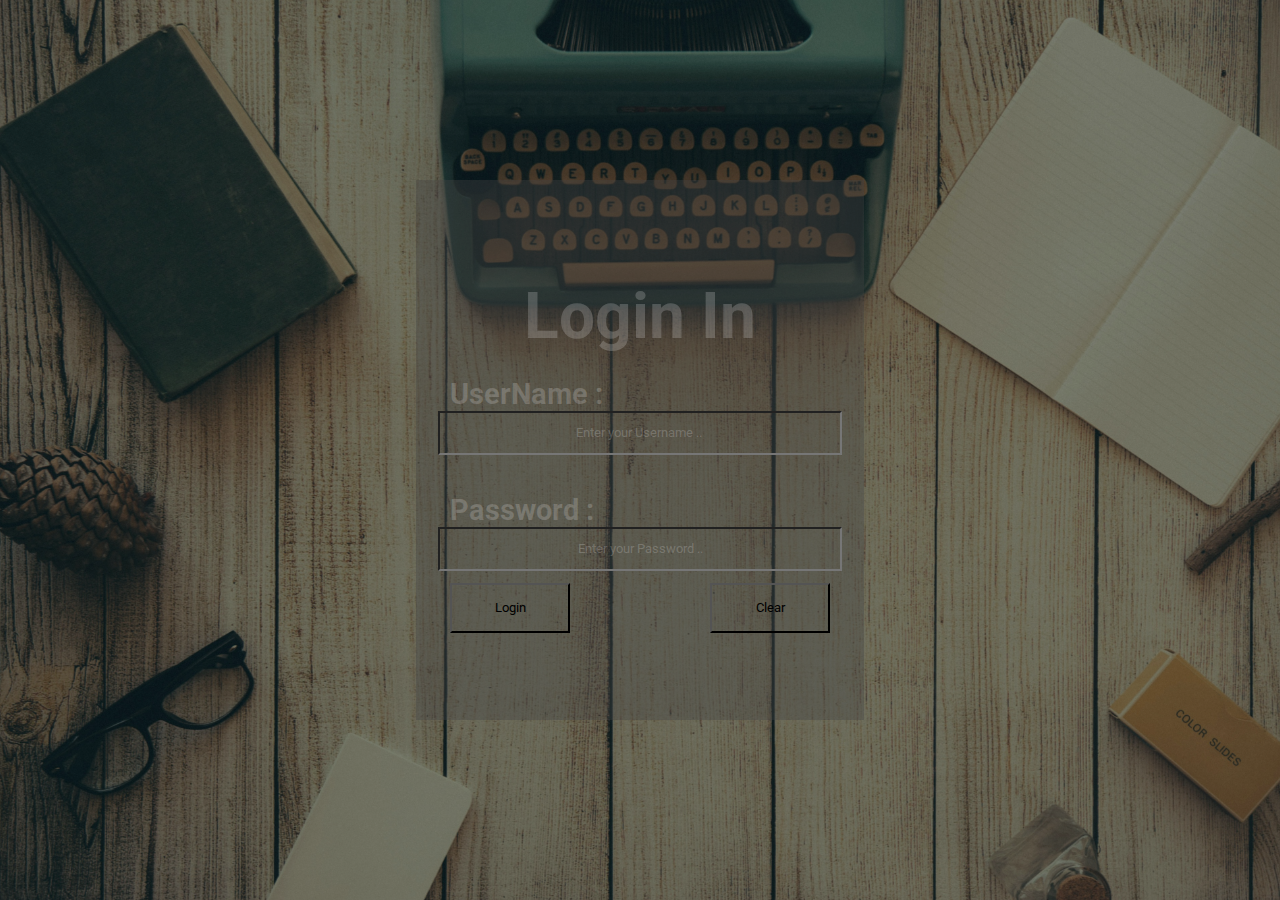
<file: index.html>
<!DOCTYPE html>
<html lang="en">

<head>
    <meta charset="UTF-8">
    <meta name="viewport" content="width=device-width, initial-scale=1.0">
    <title>Login System</title>
    <link rel="preconnect" href="https://fonts.googleapis.com">
    <link rel="preconnect" href="https://fonts.gstatic.com" crossorigin>
    <link
        href="https://fonts.googleapis.com/css2?family=Roboto:ital,wght@0,100;0,300;0,400;0,500;0,700;0,900;1,100;1,300;1,400;1,500;1,700;1,900&display=swap"
        rel="stylesheet">
    <style>
        * {
            margin: 0;
            padding: 0;
            font-family: "Roboto", sans-serif;
        }

        .container {
            height: 100vh;
            display: flex;
            justify-content: center;
            align-items: center;

        }

        .container::before {
            content: '';
            position: absolute;
            height: 100vh;
            width: 100vw;
            background: url('login2.jpg') no-repeat center/cover;
            filter: brightness(50%);
            z-index: -1;

        }

        .login {
            width: 35vw;
            height: 60vh;
            background-color: rgba(67, 67, 67, 0.386);
            display: flex;
            flex-direction: column;
            align-items: center;
            justify-content: center;


        }
        .login:hover{
            padding: 20px;
            border-radius: 23px;
            background-color: rgba(32, 31, 31, 0.963) ;
            transition: 1.1s;
            input{
                background-color: rgba(255, 255, 255, 0.381);
                transition: 2s;

            }
            ::placeholder{
                color: rgb(21, 21, 21);
            }
            .title , label , ::placeholder{
                color: rgba(223, 218, 218, 0.848);
                transition: 1.1s;
            }
            
        }

        .title {
            font-size: 4rem;
            color: rgba(212, 210, 210, 0.247);
            padding: 23px;
        }

        label {
            color: rgba(212, 210, 210, 0.247);;
            font-size: 1.8rem;
            padding: 12px;
            font-weight: bold;
        }

        .box {
            background-color: transparent;
            width: 400px;
            height: 40px;

        }
        ::placeholder{
            color: rgba(212, 210, 210, 0.247);
            text-align: center;
        }
        #submit{
            margin: 12px;
            width: 120px;
            height: 50px;
            background-color: transparent;
            color: black;
        }
        #submit:hover{
            background-color: rgba(3, 53, 3, 0.922);
            color: white;
        }
        #clear{
            float: right;
            margin: 12px;
            width: 120px;
            height: 50px;
            background-color: transparent;
            color: black;
        }
        #clear:hover{
            background-color: rgba(124, 5, 5, 0.862);
            color: white;
        }
    </style>
</head>

<body>
    <div class="container">
        <div class="login">
            <h1 class="title">Login In</h1>
            <form action="">
                <label for="user">UserName : </label><br>
                <input class="box" type="text" name="user" id="user" placeholder="Enter your Username .. " required><br><br><br>
                <label for="pass">Password : </label><br>
                <input class="box" type="password" name="pass" id="pass" placeholder="Enter your Password .." required><br>
                <button id="submit">Login</button>
                <button id="clear"> Clear</button>
            </form>
        </div>
    </div>



    <script>
        // Get references to the input fields and buttons
        
        let submitButton = document.getElementById("submit");
        let clearButton = document.getElementById("clear");
    
        // Add event listener to the submit button
        submitButton.addEventListener("click", function(event) {
            event.preventDefault(); // Prevent form submission
    
            // Get the values entered by the user
            let username = document.getElementById("user").value;
            let password = document.getElementById("pass").value;
    
            // Check if the username and password are correct
            if (username === "pratham" && password === "123") {
                // Redirect to form2.html
                window.location.href = "main.html";
            } else {
                // Display an alert message for incorrect credentials
                alert("Incorrect username or password!");
            }
        });
    
        // Add event listener to the clear button
        clearButton.addEventListener("click", function(event) {
            event.preventDefault(); // Prevent form submission
    
            // Clear the input fields
            userField.value = "";
            passField.value = "";
        });
    </script>
    
</body>

</html>
</file>
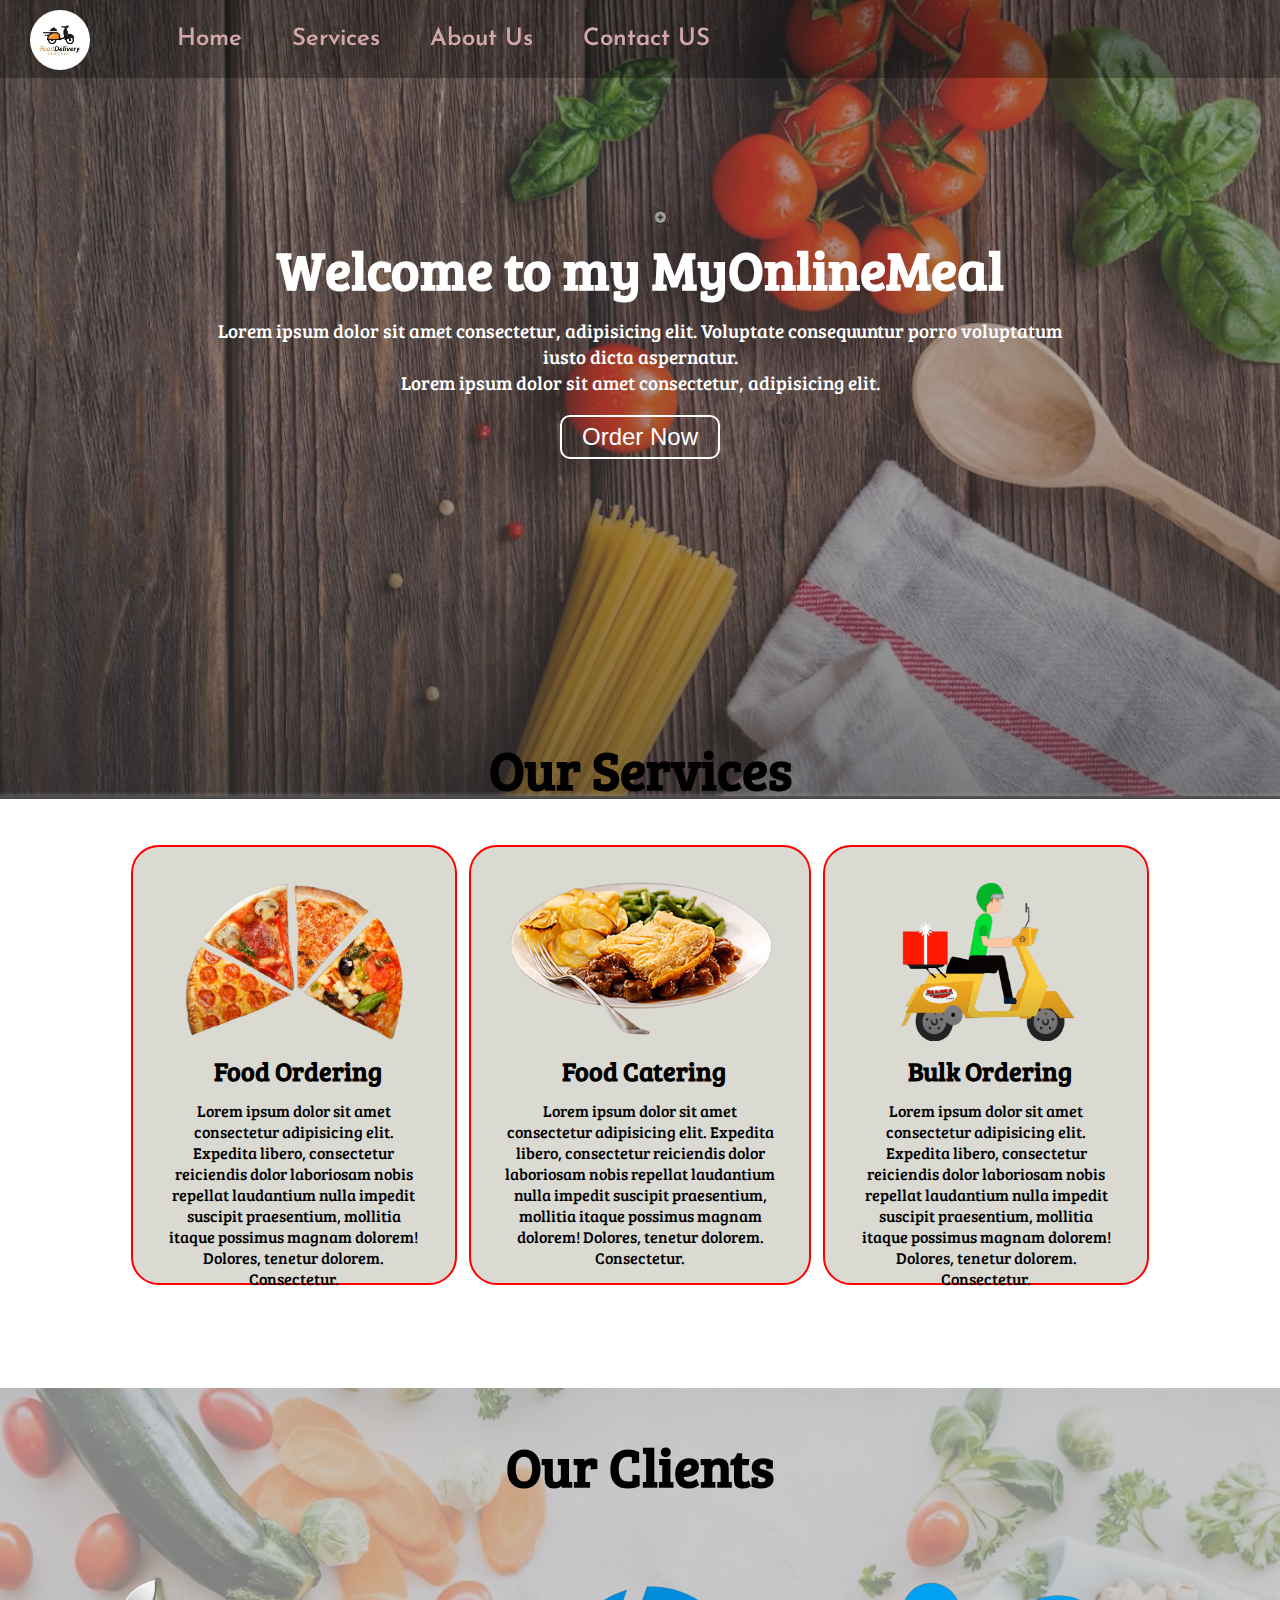
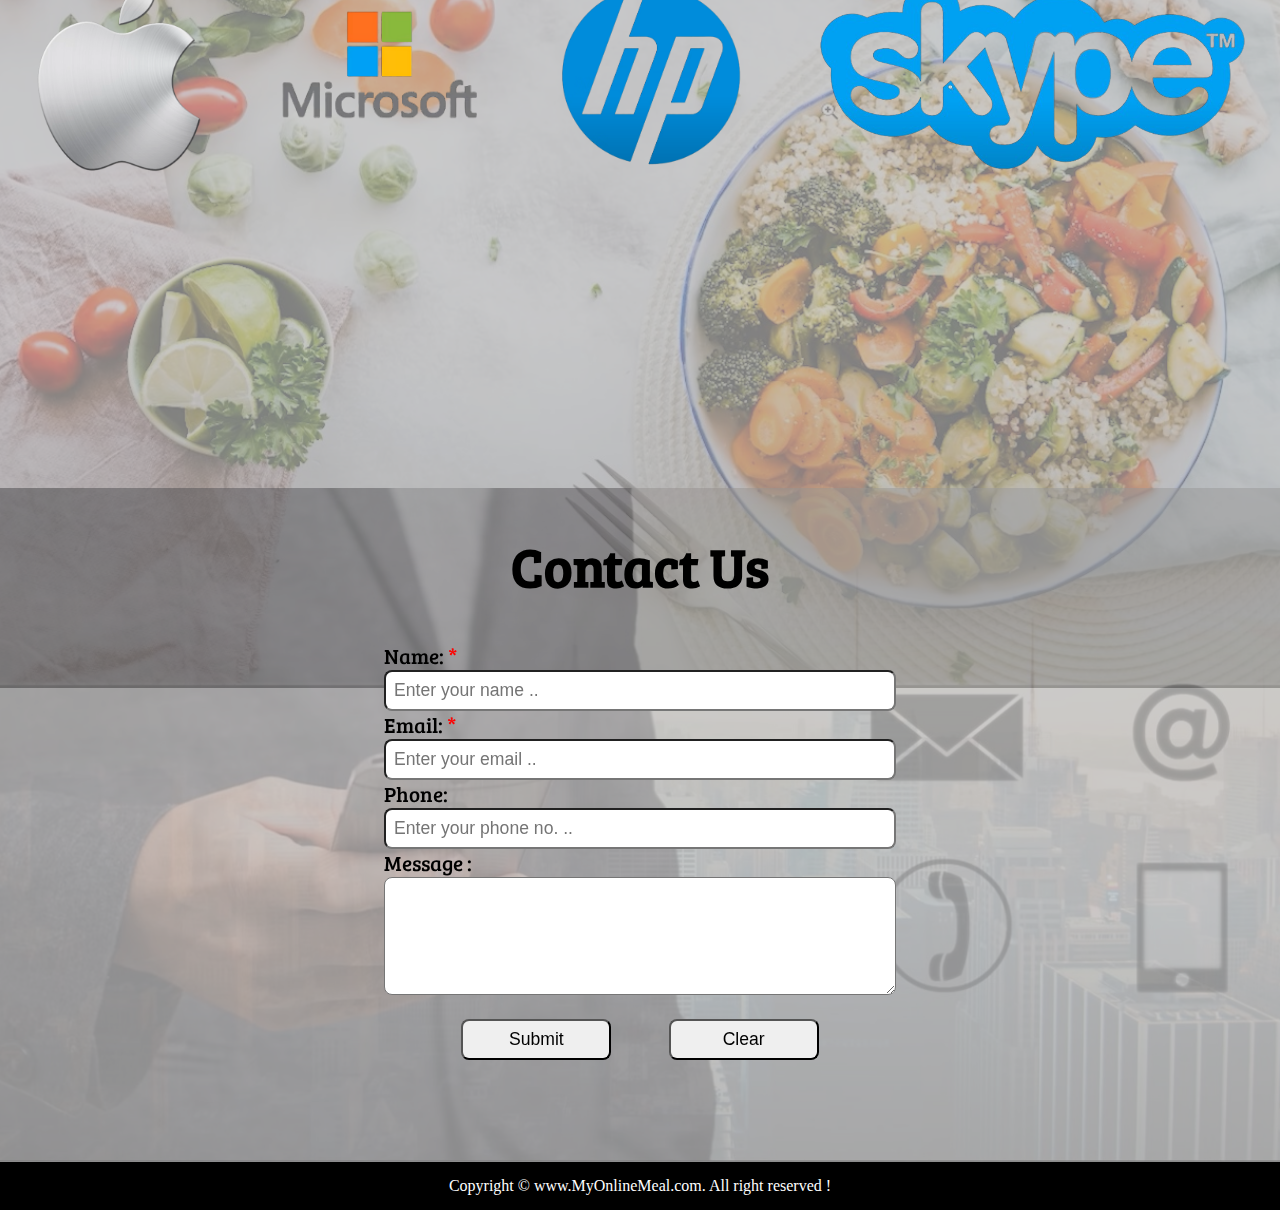
<file: main.html>
<!DOCTYPE html>
<html lang="en">

<head>
    <meta charset="UTF-8">
    <meta name="viewport" content="width=device-width, initial-scale=1.0">
    <title>Best Online Food Servie in India | MyOnlineMeal.com </title>
    <!-- JS only -->
    <script src="main.js"></script>
    <!-- CSS only -->
    <link rel="stylesheet" href="/css/style.css">
    <link rel="stylesheet" media="screen and (max-width:1170px)" href="/css/phone.css">
    <!-- External Font Library -->
    <link rel="preconnect" href="https://fonts.googleapis.com">
    <link rel="preconnect" href="https://fonts.gstatic.com" crossorigin>
    <link href="https://fonts.googleapis.com/css2?family=Josefin+Sans:ital,wght@0,100..700;1,100..700&display=swap" rel="stylesheet">

     <!-- External Font Library -->
    <link rel="preconnect" href="https://fonts.googleapis.com">
    <link rel="preconnect" href="https://fonts.gstatic.com" crossorigin>
    <link href="https://fonts.googleapis.com/css2?family=Bree+Serif&display=swap" rel="stylesheet">
</head>

<body>
    <nav id="navbar">
        <div id="logo">
            <img src="/logo.jpeg" alt="logo.png">
        </div>
        <ul>
            <li class="item"><a href="#home">Home</a></li>
            <li class="item"><a href="#services-container">Services</a></li>
            <li class="item"><a href="#client-side">About Us</a></li>
            <li class="item"><a href="#contact">Contact US</a></li>
        </ul>
    </nav>
    <section id="home">
        <h1>Welcome to my MyOnlineMeal</h1>
        <p>Lorem ipsum dolor sit amet consectetur, adipisicing elit. Voluptate consequuntur porro voluptatum iusto dicta
            aspernatur.</p>
        <p>Lorem ipsum dolor sit amet consectetur, adipisicing elit. </p>
        <button class="btn">Order Now</button>
    </section>

    <section id="services-container">
        <h1 class="center">Our Services</h1>
        <div id="services">

            <div class="box">
                <img src="/img/1.png" alt="img1">
                <h2 class="h-secondary center">Food  Ordering</h2>
                <p class="center">Lorem ipsum dolor sit amet consectetur adipisicing elit. Expedita libero, consectetur reiciendis dolor laboriosam nobis repellat laudantium nulla impedit suscipit praesentium, mollitia itaque possimus magnam dolorem! Dolores, tenetur dolorem. Consectetur.  </p>
            </div>

            <div class="box">
                <img src="/img/2.png" alt="img1">
                <h2 class="h-secondary center">Food  Catering</h2>
                <p class="center">Lorem ipsum dolor sit amet consectetur adipisicing elit. Expedita libero, consectetur reiciendis dolor laboriosam nobis repellat laudantium nulla impedit suscipit praesentium, mollitia itaque possimus magnam dolorem! Dolores, tenetur dolorem. Consectetur.  </p>
            </div>

            <div class="box">
                <img src="/img/3.png" alt="img1">
                <h2 class="h-secondary center">Bulk  Ordering</h2>
                <p class="center">Lorem ipsum dolor sit amet consectetur adipisicing elit. Expedita libero, consectetur reiciendis dolor laboriosam nobis repellat laudantium nulla impedit suscipit praesentium, mollitia itaque possimus magnam dolorem! Dolores, tenetur dolorem. Consectetur.  </p>
            </div>
        </div>
    </section>

    <section id="client-side">
        <h1 class="primary center ">Our Clients</h1>
        
        <div id="clients">
            <div class="client-item">
                <img src="/img/logo1.png" alt="logo1">
            </div>
            <div class="client-item">
                <img src="/img/logo2.png" alt="logo2">
            </div>
            <div class="client-item">
                <img src="/img/logo3.png" alt="logo3">
            </div>
            <div class="client-item">
                <img src="/img/logo4.png" alt="logo4">
            </div>
        </div>
    </section>


    <section id="contact">
        <h1 class="primary center">Contact Us</h1>
        <div id="contact-box">
            <form action="">
                <div id="form-group">
                    <label  for="name">Name: <span>*</span></label>
                    <input type="text" name="text" id="name" placeholder="Enter your name .." required >
                </div>
                <div id="form-group">
                    <label  for="email">Email: <span>*</span></label>
                    <input type="email" name="text" id="email" placeholder="Enter your email .." required >
                </div>
                <div id="form-group">
                    <label  for="phone">Phone:</label>
                    <input type="phone" name="text" id="phone" placeholder="Enter your phone no. .." required >
                </div>
                <div id="form-group">
                    <label  for="message">Message :</label>
                   <textarea rows="5" cols="50" id="message" name="text"></textarea>
                </div>
                <div id="btn">
                    <div id="btn-submit">   
                        <input type="submit" value="Submit" >
                    </div>
                    <div id="btn-reset">
                          <input type="reset" value="Clear"  >
                </div>
               
                </div>
            </form>
        </div>
    </section>

    <footer>
        <div class="center">
            Copyright &copy; www.MyOnlineMeal.com. All right reserved !
        </div>
    </footer>
</body>

</html>
</file>
<file: css/phone.css>
/* Navigation */

#navbar{
    flex-direction: column;
}

/* Home Section */

#home{
    height: 370px;
}
#home::before{
    height: 480px;
}


/* Services Section */

#services{
    flex-direction: column;
}


/* Client Section */

#clients{
    overflow: hidden;
}
</file>
<file: css/style.css>
/* CSS Reset */
*{
    margin: 0;
    padding: 0;
    box-sizing: border-box;
 
}
span{
    color: red;
}
html {
    scroll-behavior:smooth;
  }
/* Navigation Bar */

#navbar{
    display: flex;
    align-items: center;
}

#navbar::before{
    content: "";
    background-color: black;
    position: absolute;
    height: 100%;
    width: 100%;
    z-index: -1;
    opacity: 0.3;
 
 }
/* Logo and Image */
#logo{
    height: 78px;
    width: 152px;
   
}
#logo img{
    height: 60px;
    margin: 10px 30px;
    border-radius: 50%;
    overflow: hidden;
}

/* list styling */
#navbar{
    position: sticky;
    top: 0;
}
#navbar ul{
    display: flex;
}


#navbar ul li{
    list-style: none;
    font-size: 1.3rem;
}
#navbar ul li a{
    font-weight: 600;
    font-size: 1.5rem;
    color: rgb(211, 168, 168);
  text-decoration: none;
  padding: 3px 25px;
  display: block;
  border-radius: 20px;
  font-family: "Josefin Sans", sans-serif;
}
#navbar ul li a:hover{
    color: black;
  background-color: white;
  
  
}

/* Home Section */

#home{
    display: flex;
    flex-direction: column;
    padding: 3px 200px;
    justify-content: center;
    align-items: center;
    height: 541px;
}

/* Pseudo Selectors */
#home::before{  
    content: "";
    background :url('../bg1.jpg') no-repeat center center/cover ;
    filter: brightness(60%);
    position: absolute;
    height: 100%;
    width: 100%;
    z-index: -1;
    opacity: 0.84;
}

#home h1{
    color: white;
    text-align: center;
    font-family: "Bree Serif", serif;
    font-size: 3.4rem;
    padding: 12px;
}
#home p{
    color: white;
    text-align: center;
    font-size: 1.2rem;
    font-family: "Bree Serif", serif;
}

/* Services Container */
#services-container{
    margin: 100px;
   
    
}
#services-container h1{
    font-size: 3.4rem;
    padding: 12px;
    font-family: "Bree Serif", serif;
}
#services{
    display: flex;
    margin: 25px;
}
#services .box{
    border: 2px solid red;
    padding: 34px;
    margin: 3px 6px;
    border-radius: 28px;
    background-color:#dadad3;
    height: 440px;
}

#services .box img{
   height: 160px;
   margin: auto;
   
   display: block;
}
#services .box h2{
    font-family: "Bree Serif", serif;
}
#services .box p{
    font-family: "Bree Serif", serif;
    height: 638px;
}


/* Client section */

#client-side{
height: 700px;
}
#client-side::before{
    content: "";
    position: absolute;
    background: url('../bg.jpg') no-repeat center center/cover;
    height: 100%;
    filter: brightness(60%);
    width: 100%;
    z-index: -1;
    opacity: 0.5;
}
#clients{
display: flex;
align-items: center;
justify-content: center;

}
.client-item{
padding: 34px;
}
#clients img{
display: flex;
align-items: center;
justify-content: center;
height: 200px;

}

.about{
    background-color: rgba(252, 229, 229, 0.516);
    height: 250px;
    display: flex;
    width: 70%;
    margin: auto;
    border-radius: 30px;
    padding: 24px 90px;
}

/* Contact Section */

#contact{
    position: relative;
    
    
}
#contact::before{
    content: "";
    position: absolute;
    width: 100%;
    height: 100%;
    background: url('../contact.jpg') no-repeat center center/cover;
    filter: brightness(60%);
    z-index: -1;
    opacity: 0.5;
    top: 0;
    bottom: 0;
}

#contact-box{
    display: flex;
    align-items: center;
    justify-content: center;
    padding-bottom: 82px;
}
#contact-box form{
    width: 40%;
}
#contact-box label{
    font-size: 1.3rem;
    font-family: "Bree Serif", serif;
}
#contact-box input, textarea {
   width: 100%;
   padding: 0.5rem;
   font-size: 1.1rem;
   border-radius: 8px;
   
  
}

#btn{
    display: flex;
    justify-content: space-evenly;
    padding: 20px;
}
#btn-submit input,#btn-reset input{
    width: 150px;
}
/* footer */

footer{
    background-color: black;
    color: white;
    padding: 15px 23px;
}
/* Utitlity Class */

.primary{
   
    font-size: 3.4rem;
    padding: 40px;
    font-family: "Bree Serif", serif;
}

.h-secondary{
    font-size: 1.6rem;
    padding: 12px;
    padding-left: 20px;
}

.btn{
    padding: 6px 20px;
    border: 2px solid white;
    background-color: transparent;
    color: white;
    margin: 20px;
    font-size: 1.5rem;
    border-radius: 10px;
}
.btn:hover{
    cursor: pointer;
    background-color: white;
    color: black;
}

.center{
    text-align: center;
}
</file>
